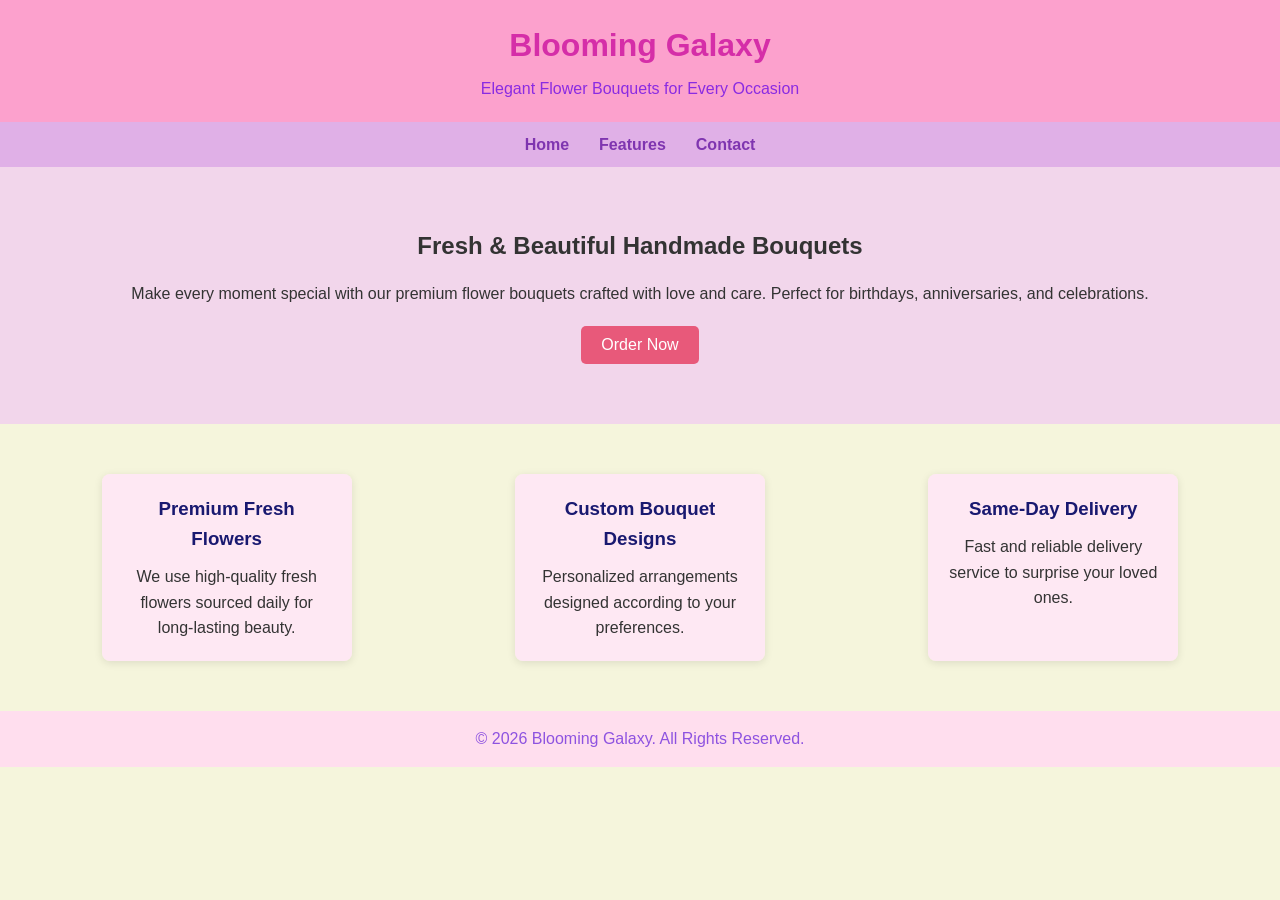
<file: Index.html>
<!DOCTYPE html>
<html lang="en">
<head>
    <meta charset="UTF-8">
    <meta name="viewport" content="width=device-width, initial-scale=1.0">
    <title>Blooming Galaxy</title>
    <link rel="stylesheet" href="style.css">
</head>
<body>

    <!-- Header -->
    <header>
        <h1>Blooming Galaxy</h1>
        <p class="tagline">Elegant Flower Bouquets for Every Occasion</p>
    </header>

    <!-- Navigation -->
    <nav>
        <ul class="nav-links">
            <li><a href="#">Home</a></li>
            <li><a href="#">Features</a></li>
            <li><a href="#">Contact</a></li>
        </ul>
    </nav>

    <!-- Hero Section -->
    <section class="hero">
        <h2>Fresh & Beautiful Handmade Bouquets</h2>
        <p>Make every moment special with our premium flower bouquets crafted with love and care. Perfect for birthdays, anniversaries, and celebrations.</p>
        <button>Order Now</button>
    </section>

    <!-- Features Section -->
    <section class="features">
        <div class="feature"> 
            <h3>Premium Fresh Flowers</h3>
            <p>We use high-quality fresh flowers sourced daily for long-lasting beauty.</p>
        </div>

        <div class="feature">
            <h3>Custom Bouquet Designs</h3>
            <p>Personalized arrangements designed according to your preferences.</p>
        </div>

        <div class="feature">
            <h3>Same-Day Delivery</h3>
            <p>Fast and reliable delivery service to surprise your loved ones.</p>
        </div>
    </section>

    <!-- Footer -->
    <footer>
        <p>© 2026 Blooming Galaxy. All Rights Reserved.</p>
    </footer>

</body>
</html>
</file>
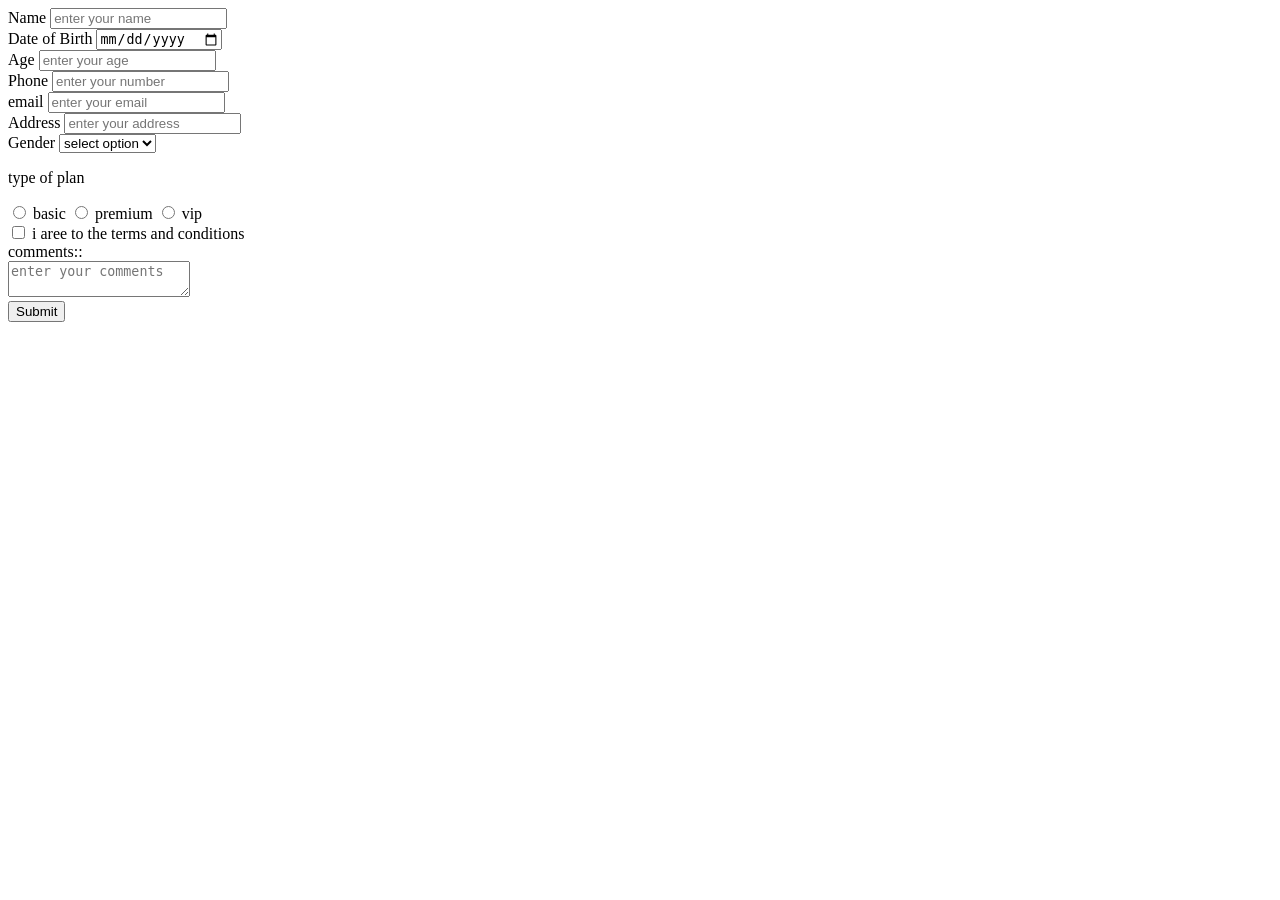
<file: practice2.html>
<!DOCTYPE html>
<html lang="en">

<head>
    <meta charset="UTF-8">
    <meta name="viewport" content="width=device-width, initial-scale=1.0">
    <title>Form</title>
</head>

<body>
    <form action="submit.php">
        <div>
            <label for="name">Name</label>
            <input id="name" type="text" placeholder="enter your name" required>
        </div>
        <div>
            <label for="dob">Date of Birth</label>
            <input id="dob" type="date" required>
        </div>
        <div>
            <label for="age">Age</label>
            <input id="age" type="number" placeholder="enter your age">
        </div>
        <div>
            <label for="ph">Phone</label>
            <input id="ph" type="phone" placeholder="enter your number">
        </div>
        <div>
            <label for="email">email</label>
            <input id="email" type="email" placeholder="enter your email">
        </div>
        <div>
            <label for="address">Address</label>
            <input id="address" type="address" placeholder="enter your address">
        </div>
        <div>
            <label for="gender">Gender</label>
            <select id="gender" required>
                <option value="" disabled selected>select option</option>
                <option value="male">Male</option>
                <option value="female">Female</option>
                <option value="other">other</option>
            </select>
        </div>
        <div>
            <p>type of plan</p>
            <input id="basic" type="radio" name="subscription" value="basic">
            <label for="basic">basic</label>
            <input id="premium" type="radio" name="subscription" value="premium">
            <label for="premium">premium</label>
            <input id="vip" type="radio" name="subscription" value="vip">
            <label for="vip">vip</label>
        </div>
        <div>
            <input id="terms" type="checkbox">
            <label for="terms">i aree to the terms and conditions</label>
        </div>
        <div>
            <label for="comments">comments::</label><br>
            <textarea id="comments" placeholder="enter your comments"></textarea>
        </div>
        <div>
            <button type="submit">Submit</button>
        </div>
    </form>
</body>

</html>
</file>
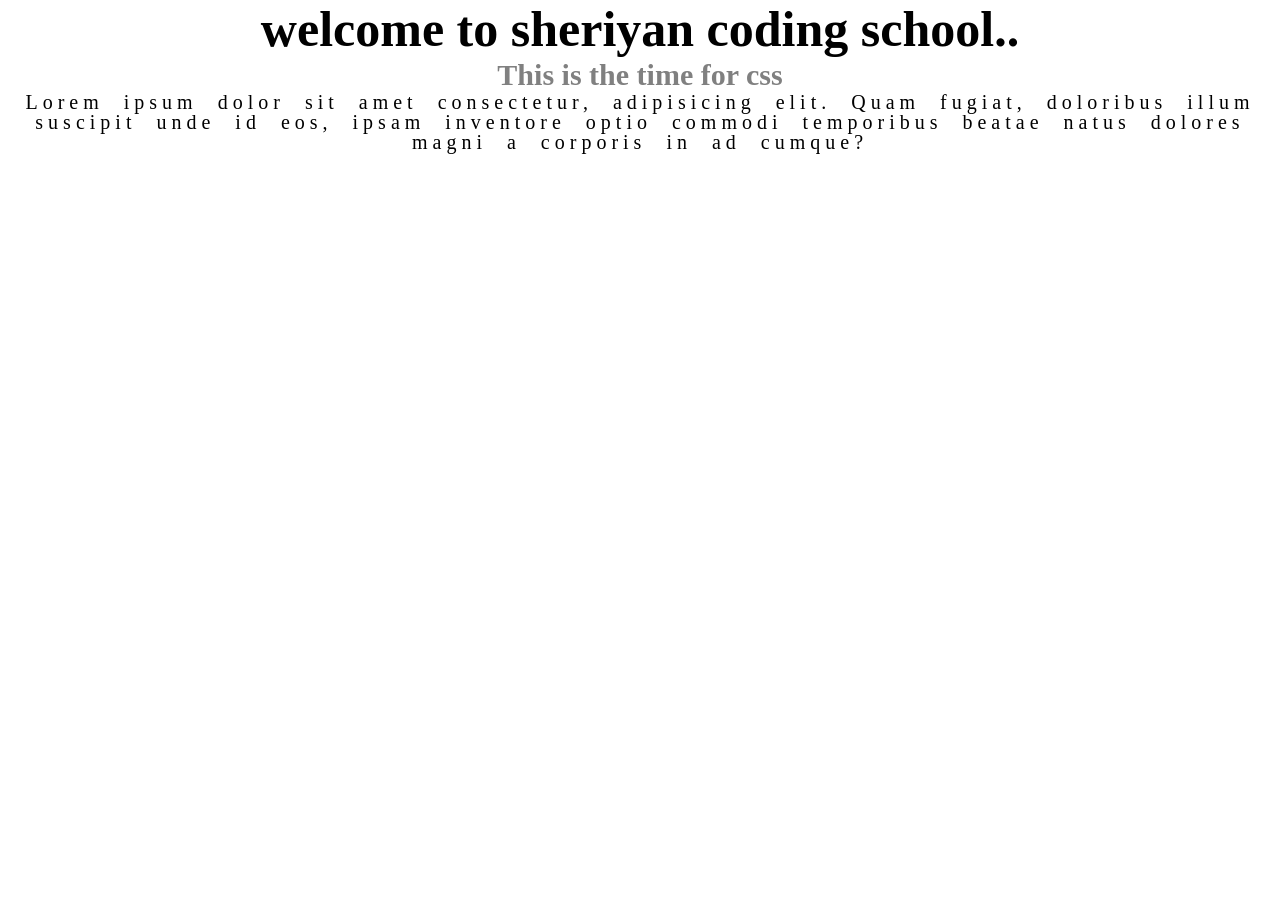
<file: sheriyan2.html>
<!DOCTYPE html>
<html lang="en">
<head>
    <meta charset="UTF-8">
    <meta name="viewport" content="width=device-width, initial-scale=1.0">
    <title>Document</title>
    <link rel="stylesheet" href="sheriyan2.css">
</head>
<body>
    <h1 class="heading">welcome to sheriyan coding school..</h1>
    <h2 class="subheading">This is the time for css</h2>
    <p class="para">Lorem ipsum dolor sit amet consectetur, adipisicing elit. Quam fugiat, doloribus illum suscipit unde id eos, ipsam inventore optio commodi temporibus beatae natus dolores magni a corporis in ad cumque?</p>
  
</body>
</html>
</file>
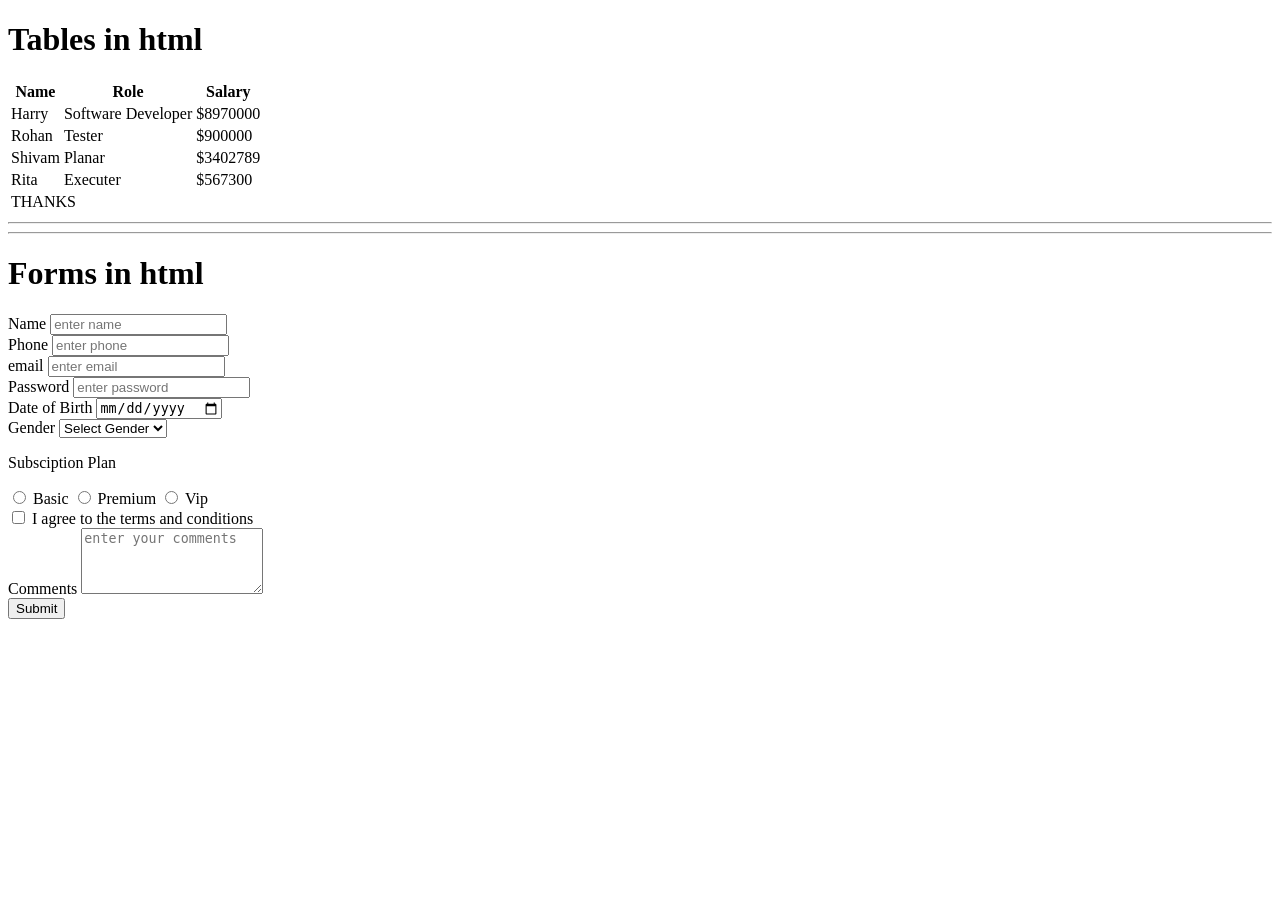
<file: table_form.html>
<!DOCTYPE html>
<html lang="en">

<head>
    <meta charset="UTF-8">
    <meta name="viewport" content="width=device-width, initial-scale=1.0">
    <title>Tables and Forms</title>
</head>

<body>
    <h1>Tables in html</h1>
    <table>
        <thead><!--header of table come here -->
            <tr>
                <th>Name</th>
                <th>Role</th>
                <th>Salary</th>
            </tr>
        </thead>
        <tbody><!--main body of table come here-->
            <tr>
                <td>Harry</td>
                <td>Software Developer </td>
                <td>$8970000</td>
            </tr>
            <tr>
                <td>Rohan</td>
                <td>Tester</td>
                <td>$900000</td>
            </tr>
            <tr>
                <td>Shivam</td>
                <td>Planar</td>
                <td>$3402789</td>
            </tr>
            <tr>
                <td>Rita</td>
                <td>Executer</td>
                <td>$567300</td>
            </tr>
            <tr>
                <td colspan="3">THANKS </td>
            </tr>
        </tbody>
    </table>
    <hr>
    <hr>

    <!-- FORMS -->

    <h1>Forms in html</h1>
    <form action="#submit.php">
        <div>
            <label for="name">Name</label>
            <!-- for="name" describes what is associted with and put for==id name same -->
            <input id="name" type="text" placeholder="enter name" required>
        </div>
        <div>
            <label for="ph">Phone</label>
            <input id="ph" type="phone" placeholder="enter phone" required>
            <!-- required is an attribute which you have to give compulsory -->
        </div>
        <div>
            <label for="email">email</label>
            <input id="email" type="email" placeholder="enter email" required>
        </div>
        <div>
            <label for="password">Password</label>
            <input id="password" type="password" placeholder="enter password" required>
        </div>
        <div>
            <label for="dob">Date of Birth</label>
            <input id="dob" type="date" required>
        </div>
        <div>
            <label for="gender">Gender</label>
            <select id="gender" required>
                <option value="" disabled selected>Select Gender</option>
                <!-- disabled selected is used to disable that option -->
                <option value="male">Male</option>
                <option value="female">Female</option>
                <option value="other">Other</option>
            </select>
        </div>
        <!-- radio buttons are used to select a particular value only one will be selected -->
        <div>
            <p>Subsciption Plan</p>
            <input id="basic" type="radio" name="Subsciption" value="basic">
            <label for="basic">Basic</label>
            <input id="premium" type="radio" name="Subsciption" value="premium">
            <label for="premium">Premium</label>
            <input id="vip" type="radio" name="subscription" value="vip">
            <label for="vip">Vip</label><!--by this for we can select the check box by clicking on vip only nt on radio button-->
        </div>
        <!-- check box for agreeing to terms -->
        <div>
            <input id="terms" type="checkbox" required>
            <label for="terms">I agree to the terms and conditions</label>
        </div>
        <!-- Textarea for comments -->
        <div>
            <label for="comments">Comments</label>
            <textarea id="comments" placeholder="enter your comments" rows="4"></textarea>
        </div>
        <!-- submit button -->
        <div>
            <button type="submit">Submit</button>
        </div>
    </form>
</body>

</html>
</file>
<file: style.css>
*{
    margin: 0;
    padding: 0;
    box-sizing: border-box;
}

body{
    font-family: Arial, Helvetica, sans-serif;
    background-color: beige;
    color: #333;
    line-height: 1.6;
}

header{
    text-align: center;
    padding: 20px;
    background-color: rgb(252, 161, 205);
    color: rgb(213, 46, 168);
}

.tagline{
    margin-top: 5px;
    font-size: medium;
    color: blueviolet;
}

nav{
    background-color: rgb(224, 176, 231);
}

/* FIXED CLASS NAME */
.nav-links{
    display: flex;
    justify-content: center;
    list-style: none;
    padding: 10px;
}

.nav-links li{
    margin: 0 15px;
}

.nav-links a{
    text-decoration: none;
    color: rgb(127, 53, 176);
    font-weight: bold;
}

.hero{
    text-align: center;
    padding: 60px 20px;
    background-color: rgb(242, 214, 235);
}

.hero h2{
    margin-bottom: 15px;
}

.hero p{
    margin-bottom: 20px;
}

.hero button{
    padding: 10px 20px;
    border: none;
    background-color: rgb(232, 89, 122);
    border-radius: 5px;
    cursor: pointer;
    font-size: 16px;
    color: white;
}

.hero button:hover{
    background-color: brown;
}

/* ADD FLEXBOX FOR FEATURES */
.features{
    display: flex;
    justify-content: space-around;
    flex-wrap: wrap;
    padding: 40px 20px;
}

.feature{
    background-color: rgba(254, 232, 244, 0.977);
    text-align:center;
    padding: 20px;
    margin: 10px;
    width: 250px;   /* FIXED WIDTH */
    border-radius: 8px;
    box-shadow: 0 2px 8px rgba(0,0,0,0.1);
}

.feature h3{
    margin-bottom: 10px;
    color: midnightblue;
}

footer{
    text-align: center;
    padding: 15px;
    background-color: rgb(255, 222, 238);
    color: rgb(142, 83, 224);
}

/* RESPONSIVE DESIGN */
@media (max-width: 768px) {

    .nav-links{
        flex-direction: column;
        align-items: center;
    }

    .features{
        flex-direction: column;
        align-items: center;
    }

    .nav-links li{
        margin: 8px 0;
    }
}
</file>
<file: sheriyan2.css>
*{
    margin:0;
    padding:0;
    box-sizing: border-box;
}
html,body{
    height: 100%;
    width: 100%;
}
/* boiler plate of css */

.heading{
    font-size: 50px;
    text-align: center;
}

.subheading{
    font-size: 30px;
    color:grey;
    text-align: center;
}

.para{
    font-size: 20px;
    text-align: center;
    line-height: 20px;
    word-spacing: 10px;
    letter-spacing: 5px;
}
</file>
